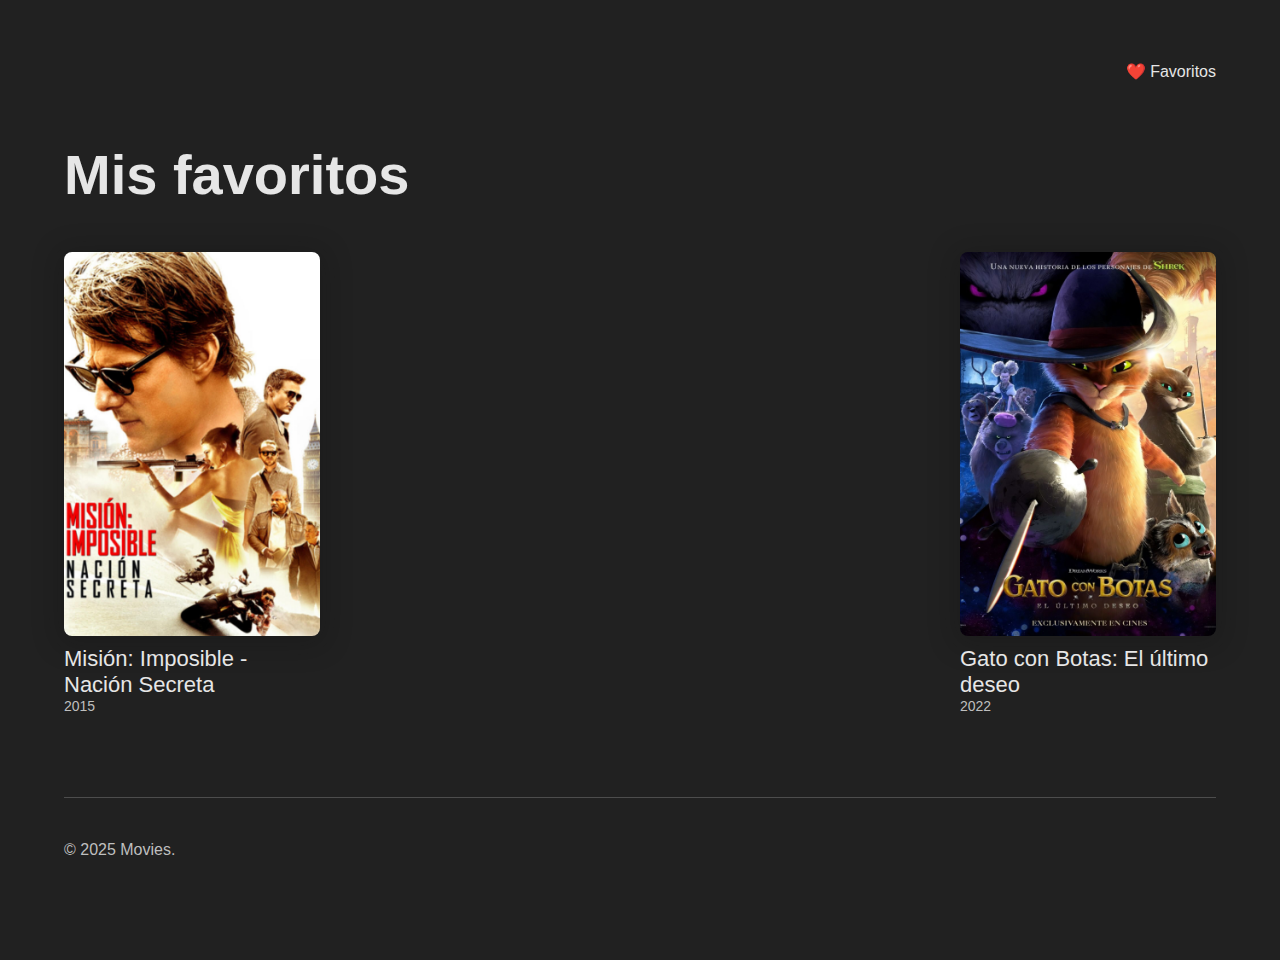
<file: favoritos.html>
<!DOCTYPE html>
<html lang="es">
<head>
  <meta charset="UTF-8">
  <meta name="viewport" content="width=device-width, initial-scale=1.0">
  <title>Movies ― Favoritos</title>
  <link rel="stylesheet" href="css/styles.css">
</head>
<body>
  <header class="container">
    <nav>
      <ul class="navbar">
        <li><a href="index.html" class="nav-item">⬅ Volver</a></li>
        <li><a href="favoritos.html" class="nav-item">❤️ Favoritos</a></li>
      </ul>
    </nav>
  </header>

  <main class="container">
    <div class="page-title">
      <h1 class="h1">Mis favoritos</h1>
    </div>
    <ul class="cards-container">
      <li class="card">
        <img src="assets/movies/mision-imposible.jpg" alt="Misión Imposible">
        <h2 class="movie-title">Misión: Imposible - Nación Secreta</h2>
        <p>2015</p>
      </li>
      <li class="card">
        <img src="assets/movies/gato-con-botas.jpg" alt="Gato con botas">
        <h2 class="movie-title">Gato con Botas: El último deseo</h2>
        <p>2022</p>
      </li>
    </ul>
  </main>

  <footer class="container">
    <div class="footer-credits">
      <p>© 2025 Movies.</p>
    </div>
  </footer>
</body>
</html>
</file>
<file: css/styles.css>
/* RESET */
*,
*::before,
*::after {
    box-sizing: border-box;
}

* {
    margin: 0;
    padding: 0;
}

html,
body {
    height: 100%;
}

body {
    line-height: 1.5;
    -webkit-font-smoothing: antialiased;
}


img,
picture,
video,
canvas,
svg {
    display: block;
    max-width: 100%;
}

input,
button,
textarea,
select {
    font: inherit;
}

p,
h1,
h2,
h3,
h4,
h5,
h6 {
    overflow-wrap: break-word;
}

a {
    text-decoration: none;
}

ul,
li {
    list-style-type: none;
}

:root {
    --satoshi-font: 'Satoshi', sans-serif;
    
    --font-64px: 4rem;
    --font-56px: 3.5rem;
    --font-48px: 3rem;
    --font-40px: 2.5rem;
    --font-36px: 2.25rem;
    --font-32px: 2rem;
    --font-24px: 1.5rem;
    --font-22px: 1.375rem;
    --font-20px: 1.25rem;
    --font-18px: 1.125rem;
    --font-16px: 1rem;
    --font-14px: 0.875rem;

    --font-color-white: hsl(0, 0%, 90%);
    --font-color-subtle: hsl(0, 0%, 75%);
    --font-color-inactive: hsl(0, 0%, 40%);
    --font-color-black: hsl(0, 0%, 16%);

    --font-weight-black: 900;
    --font-weight-bold: 700;
    --font-weight-medium: 500;
    --font-weight-regular: 400;

    --color-light: hsl(0, 0%, 90%);
    --color-dark: hsl(0, 0%, 13%);
    --color-primary: hsl(3, 73%, 46%);
    --color-primary-hover: hsl(3deg 72.49% 38.43%);
    --color-gray: hsl(0, 0%, 32%);
    --color-gray-hover: hsl(0, 0%, 28%);
    --color-modal: hsl(0, 0%, 14%);
    --color-background-modal: hsl(0deg 0% 8% / 45%);
}



/* ESTILOS GENERALES */
body {
    background: var(--color-dark);
    font-family: var(--satoshi-font);
    color: var(--font-color-white);
}


/*Tipografía*/
.h1 {
    font-size: var(--font-48px);
    font-weight: var(--font-weight-bold);
    color: var(--font-color-white);
    line-height: 1.1;
}

h3 {
    font-size: var(--font-36px);
    font-weight: var(--font-weight-bold);
    color: var(--font-color-white);
    line-height: 1.1;
}

.results {
    font-size: var(--font-16px);
    color: var(--font-color-subtle);
    font-weight: var(--font-weight-regular);
}

.pill-text {
    font-size: var(--font-16px);
    font-weight: var(--font-weight-medium);
    color: var(--font-color-white);
}

.movie-title {
    font-size: var(--font-20px);
    font-weight: var(--font-weight-medium);
    color: var(--font-color-white);
    margin-top: 10px;
    line-height: 1.2;
}

.search-empty-state{
    font-size: var(--font-24px);
    font-weight: var(--font-weight-medium);
    color: var(--font-color-white);
    text-align: center;
    line-height: 1.2;

    max-width: 80%;
    margin: 0 auto;
    padding: 140px 0;
}

.nav-p {
    font-size: var(--font-18px);
    font-weight: var(--font-weight-medium);
}

.hidden {
    display: none;
}

a {
    color: var(--font-color-white);
}

@media screen and (min-width: 600px) {
    .h1 {
        font-size: var(--font-56px);
    }

    h3 {
        font-size: var(--font-40px);
    }

    .movie-title {
        font-size: var(--font-22px);
    }

    .search-empty-state{
        font-size: var(--font-32px);
        max-width: 480px;
    }
}

/*Espaciado*/
.container {
    width: 90%;
    max-width: 1300px;
    margin: 0 auto;
}



/* INDEX (Página de inicio) */
/* NAVBAR */
.navbar {
    display: flex;
    flex-direction: row;
    justify-content: space-between;
    align-items: center;

    margin: 20px 0 50px 0;
}

.streamberry-logo {
    width: 130px;
    height: auto;
}

.navbar>li:first-child {
    display: none;
}

.nav-item {
    display: flex;
    align-items: center;
    gap: 4px;
}

.nav-item>svg {
    width: 32px;
    height: 32px;
}

.nav-item>p {
    display: none;
}

@media screen and (min-width: 600px) {

    .navbar {
        margin: 60px 0 54px 0;
    }

    .streamberry-logo {
        width: 200px;
    }

    .navbar>li:first-child {
        display: list-item;
        opacity: 0;
    }

    .nav-item>p {
        display: block;
    }
}

/* BUSCADOR (Input) */
#search-movie {
    width: 100%;
    max-width: 485px;
    margin: 0 auto;
}

#search-movie>label {
    position: absolute;
    overflow: hidden;
    text-indent: -9999px;
}

#search-movie>input {
    width: 100%;
    padding: 16px 56px 16px 20px;

    color: var(--font-color-black);
    border: none;
    border-radius: 8px;

    background: transparent url("data:image/svg+xml,%3Csvg xmlns='http://www.w3.org/2000/svg' width='48' height='48' fill='none'%3E%3Cpath fill='%23666' fill-rule='evenodd' d='M22.038 9.5C15.113 9.5 9.5 15.113 9.5 22.038c0 6.924 5.613 12.537 12.538 12.537a12.49 12.49 0 0 0 8.309-3.149l6.85 6.85a.763.763 0 0 0 1.08-1.079l-6.85-6.85a12.49 12.49 0 0 0 3.148-8.31c0-6.924-5.613-12.537-12.537-12.537ZM11.026 22.038c0-6.082 4.93-11.012 11.012-11.012 6.081 0 11.01 4.93 11.01 11.012 0 6.081-4.929 11.01-11.01 11.01-6.082 0-11.012-4.929-11.012-11.01Z' clip-rule='evenodd'/%3E%3C/svg%3E") no-repeat;
    background-position: center right 16px;
    background-size: 30px 30px;
    background-color: var(--color-light);

}

/* EXPLORAR (Título y filtros) */
.page-title {
    margin: 56px 0 20px 0;
}
.fillters {
    display: flex;
    justify-content: center;
    align-items: center;
    gap: 7px;
    flex-wrap: wrap;
}
.filters {
    display: flex;
    flex-direction: row;
    align-items: center;
    gap: 8px;
    overflow-x: scroll;
    -ms-overflow-style: none;
    /* Internet Explorer 10+ */
    scrollbar-width: none;
    /* Firefox */
    margin: 0 0 32px 0;
}

.filters::-webkit-scrollbar {
    display: none;
    /* Safari and Chrome */
}

.pill {
    display: inline-block;
    background-color: var(--color-gray);
    border-radius: 0.4375rem;
    padding: 0.3125rem 1.125rem 0.3125rem 1.125rem;
    cursor: pointer;
    transition: background-color ease-in-out 240ms;
    letter-spacing: 0.0213rem;
}

.pill:not(.selected):hover {
    background-color: var(--color-gray-hover);
}

.selected {
    background-color: var(--color-primary);
}

@media screen and (min-width: 600px) {
    .page-title {
        margin: 60px 0 30px 0;
    }
}

/* EXPLORAR (Cards) */
.cards-container {
    display: flex;
    flex-direction: row;
    flex-wrap: wrap;
    justify-content: center;
    align-items: flex-start;
    gap: 10px;
    row-gap: 20px;
    padding-top: 16px;
    margin: 0 0 60px 0;
}

.card {
    display: flex;
    flex-direction: column;
    max-width: 100%;
    cursor: pointer;

}

.card>img {
    width: 100%;
    max-width: 100%;
    height: auto;
    border-radius: 8px;
    box-shadow: 0px 4px 26px 6px hsla(0, 0%, 6%, 0.26);
}

.card>p {
    font-size: var(--font-14px);
    font-weight: var(--font-weight-regular);
    color: #BFBFBF;
    margin-top: -2px;

}

@media screen and (min-width: 350px) {

    .cards-container {
        justify-content: space-between;
    }

    .card {
        max-width: 42vw;
    }
}


@media screen and (min-width: 700px) {

    .cards-container {
        gap: 20px;
        row-gap: 40px;
        margin: 0 0 80px 0;
    }

    .card {
        max-width: 450px;
    }
}

@media screen and (min-width: 1024px) {
    .card {
        max-width: 20vw;
    }
}

@media screen and (min-width: 1400px) {
    .card {
        max-width: 300px;
    }
}

/* FOOTER */
footer {
    border-top: 1.5px solid #4d4d4d;
    color: var(--font-color-subtle);

    display: flex;
    flex-direction: column;
    justify-content: space-between;
    align-items: center;
    gap: 25px;

    margin: 3.75rem auto 0 auto;
    padding: 40px 0 40px 0;
}

.footer-credits {
    display: flex;
    flex-direction: column;
    align-items: center;
    gap: 0.5rem;
}

.footer-credits>p {
    text-align: center;
}

.footer-socials {
    display: flex;
    justify-content: center;
    gap: 1rem;
}

.socials-svg {
    background-color: var(--color-gray);
    padding: 10px;
    border-radius: 16px;
    transition: background-color linear 240ms;
}

.socials-svg:hover {
    background-color: var(--color-gray-hover);
}

@media screen and (min-width: 600px) {
    footer {
        flex-direction: row;
        gap: 0;
    }

    .footer-credits {
        align-items: flex-start;
    }

    .footer-credits>p {
        text-align: left;
    }
}

/* MODAL (Detalles de cada película) */
.bg-modal {
    display: none;
    place-items: center;
    position: fixed;
    z-index: 101;
    left: 0;
    top: 0;
    width: 100%;
    height: 100%;
    overflow: auto;
    background-color: var(--color-background-modal);
    -webkit-backdrop-filter: blur(8px);
            backdrop-filter: blur(8px);
}

.modal {
    background-color: var(--color-modal);
    width: 100%;
    max-width: 1212px;
    height: 100%;

}

.navbar-modal {
    display: flex;
    justify-content: space-between;
    position: relative;
}

.navbar-modal>div {
    width: 36px;
    height: 36px;
    background-color: rgba(173, 173, 173, 0.623);
    position: absolute;
    z-index: 9999;
    border-radius: 8px;
    cursor: pointer;
    transition: background-color ease-in-out 240ms;
}

.navbar-modal>div:hover {
    background-color: var(--color-gray-hover);
}

.navbar-modal>div:first-child {
    top: 16px;
    left: 16px;
    background-image: url("../assets/svg/back.svg");
    background-position: center;
    background-repeat: no-repeat;
    background-size: 30px;
}

.navbar-modal>div:last-child {
    top: 16px;
    right: 16px;
    background-image: url("../assets/svg/heart-outlined.svg");
    background-position: center;
    background-repeat: no-repeat;
    background-size: 30px;
}

.detalles-pelicula {
    display: flex;
    flex-direction: column;
}

.movie-poster {
    max-width: 100%;
    height: auto;
    position: relative;

}

.movie-poster::after {
    content: '';
    position: absolute;
    left: 0;
    top: 0;
    width: 100%;
    height: 100%;
    background-image: linear-gradient(to bottom, rgba(255, 255, 255, 0) 0, var(--color-modal)100%);
}

.movie-poster>img {
    width: 100%;
}

.movie-info {
    display: flex;
    flex-direction: column;
    text-align: center;

    padding: 0 6% 10% 6%;
}

.movie-info_title {
    display: flex;
    flex-direction: column;
    text-align: center;

    padding: 30px 0 40px 0;
}

.movie-info_title>h3 {
    margin-bottom: 16px;
}

.movie-info_genres {
    display: flex;
    flex-direction: row;
    justify-content: center;
    align-items: center;
    gap: 8px;

}

.movie-info_sinopsis {
    font-size: var(--font-16px);
    font-weight: var(--font-weight-regular);
    color: var(--font-color-white);
    text-align: left;
    line-height: 150%;
    margin-bottom: 40px;
}

.movie-info_trailer {
    display: flex;
    justify-content: center;
    align-items: center;
    gap: 6px;

    width: 100%;
    max-width: 100%;
    padding: 15px 0;
    margin-bottom: 40px;

    font-size: var(--font-16px);
    font-weight: var(--font-weight-medium);
    color: var(--font-color-white);
    text-align: center;
    letter-spacing: 0.5px;
    background-color: var(--color-primary);
    border-radius: 8px;
    transition: background-color ease-in-out 240ms;
}

.movie-info_trailer:hover {
    background-color: var(--color-primary-hover);
}

.play-svg {
    width: 32px;
    height: 32px;
}

.movie-info_facts {
    display: flex;
    justify-content: space-between;
    align-items: flex-start;
    gap: 20px;
    flex-direction: row;
    flex-wrap: wrap;
    max-width: 100%;
}

.movie-info_facts>div {
    max-width: 40%;
    text-align: left;
    padding-right: 8%;
    border-right: 1px solid var(--color-gray-hover);
}

.movie-info_facts>div:last-child {
    padding-right: 0;
    border-right: none;
}

.movie-info_facts>div>dt {
    font-size: var(--font-14px);
    font-weight: var(--font-weight-medium);
    color: var(--font-color-subtle);

}

.movie-info_facts>div>dd {
    font-size: var(--font-16px);
    font-weight: var(--font-weight-regular);
    color: var(--font-color-white);
}

@media screen and (min-width: 1024px) {

    .modal {
        display: grid;
        place-content: center;
        width: 75%;
        height: 90%;
        max-height: 764px;

        border-radius: 24px;
        position: relative;
    }

    .navbar-modal {
        position: absolute;
        top: 0;
        width: 100%;
    }

    .navbar-modal>div:first-child {
        display: none;
    }

    .navbar-modal>div:last-child {
        top: 70px;
        right: 70px;
    }

    .detalles-pelicula {
        flex-direction: row;
        justify-content: center;
        align-items: center;
        max-width: 90%;
        margin: 0 auto;
        padding: 0;
    }

    .movie-poster {
        max-width: 40%;
        width: 100%;
        height: auto;
        position: static;
    }

    .movie-poster::after {
        display: none;
    }

    .movie-poster>img {
        border-radius: 8px;
        box-shadow: 0px 4px 20px 0px rgb(26 26 26 / 34%);
    }

    .movie-info {
        text-align: left;
        max-width: 50%;


        margin: 0 6% 0 6%;
        padding: 0;
    }

    .movie-info_title {
        text-align: left;
        align-items: flex-start;
    }

    .movie-info_trailer {
        max-width: 160px;
        padding: 14px 0;
    }

    .movie-info_facts {
        justify-content: flex-start;
    }

}



/* PÁGINA DE FAVORITOS*/
/* NAVBAR */
#navbar-favorites>.navbar>li:first-child {
    display: list-item;
    opacity: 1;
}

#navbar-favorites>.navbar>li:last-child{
    display: none;
}

@media screen and (min-width: 600px) {
    #navbar-favorites>.navbar>li:last-child{
        display: list-item;
        opacity: 0;
    }
}

/* LISTADO DE PELÍCULAS */
#content-favorites .page-title{
    margin: 60px 0 30px 0;
}

.favorites-empty-state{
    text-align: center;
    margin: 0 auto;
    padding: 140px 0;

}

.favorites-empty-state > div{
    background-color: rgba(173, 173, 173, 0.623);
    background-image: url("../assets/svg/heart-outlined.svg");
    background-position: center;
    background-repeat: no-repeat;
    background-size: 44px;
    border-radius: 8px;

    width: 60px;
    height: 60px;
    margin: 0 auto 1.875rem auto;
}

.favorites-empty-state > h2{
    padding: 0;
    line-height: 1.1;
}

.favorites-empty-state > p{
    font-size: var(--font-16px);
    font-weight: var(--font-weight-regular);
    color: var(--font-color-subtle);
    line-height: 1.2;
  
    max-width: 30rem;
    margin: 0.625rem auto 0 auto;

}


@media screen and (min-width: 600px) {
    #content-favorites .page-title{
        margin: 120px 0 40px 0;
    }

    .favorites-empty-state > p{
        font-size: var(--font-20px);
    }
}


@media screen and (min-width: 600px) {}

@media screen and (min-width: 1024px) {}
</file>
